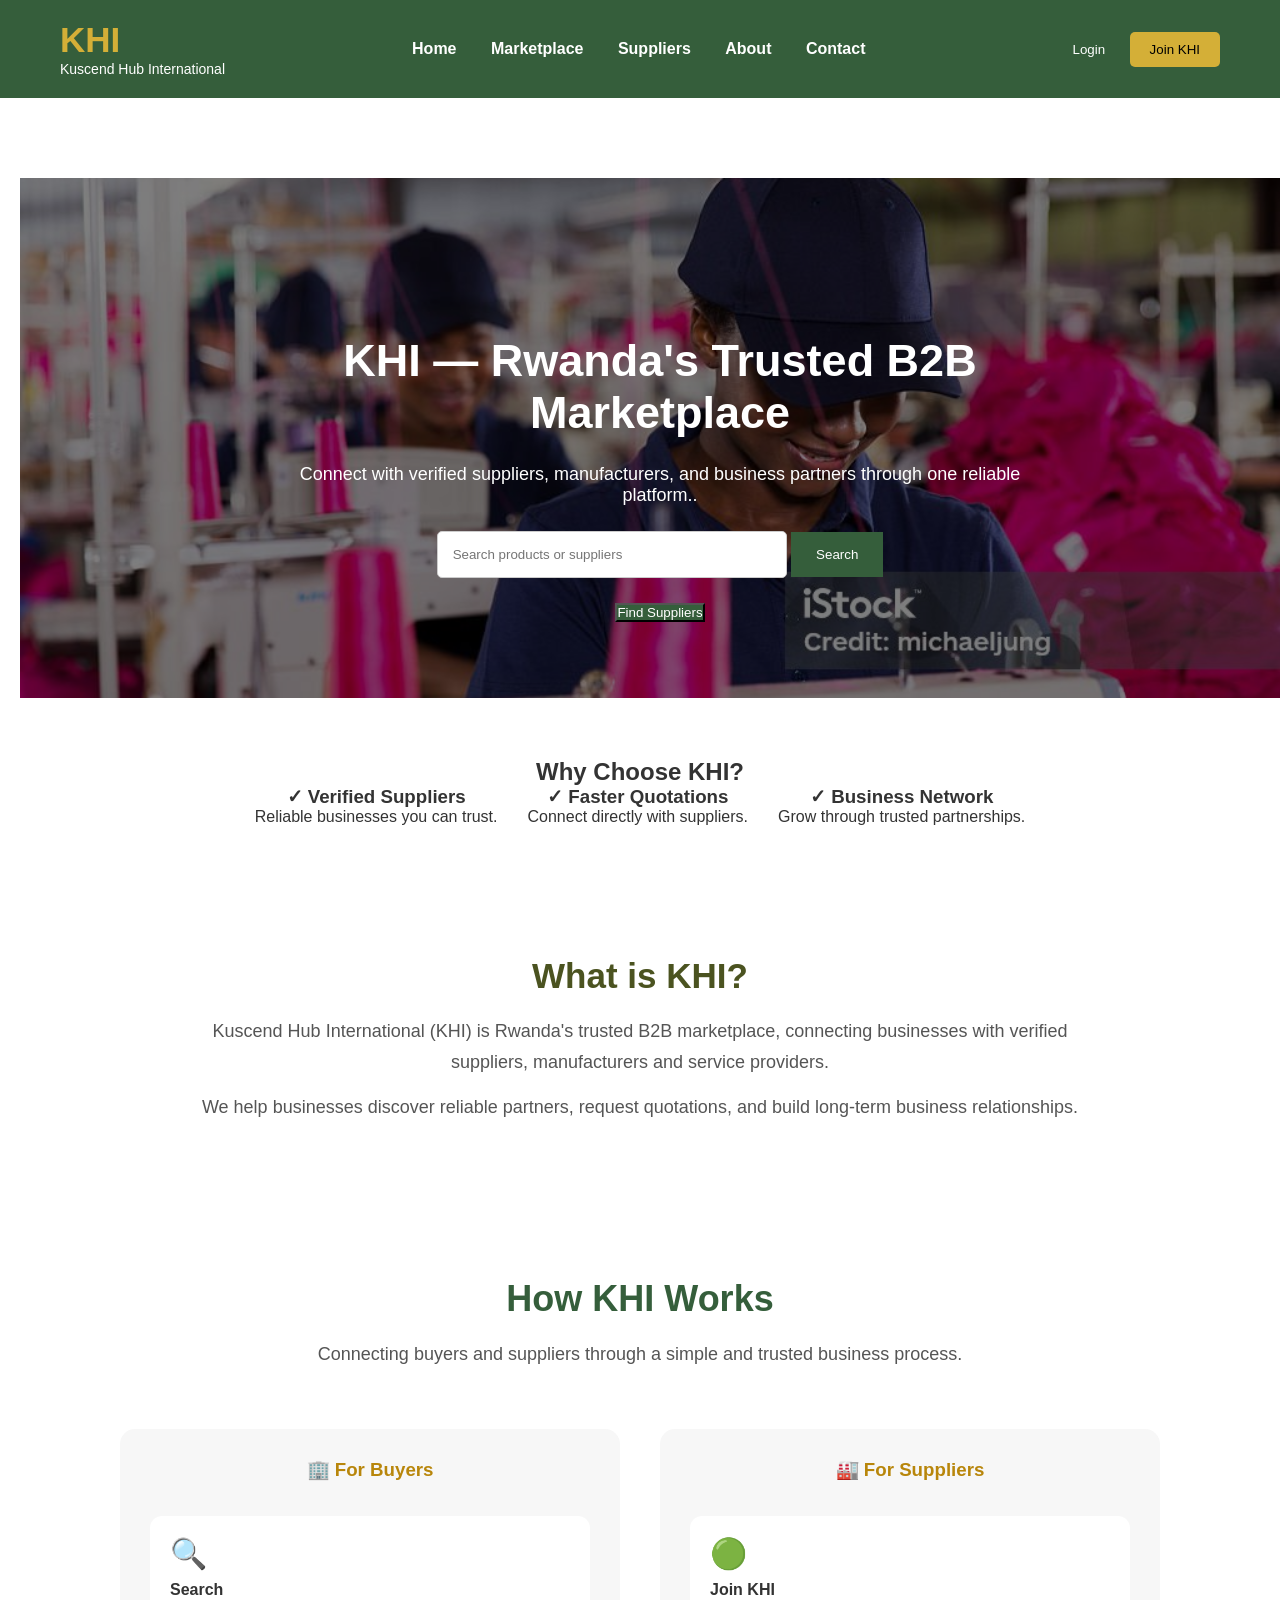
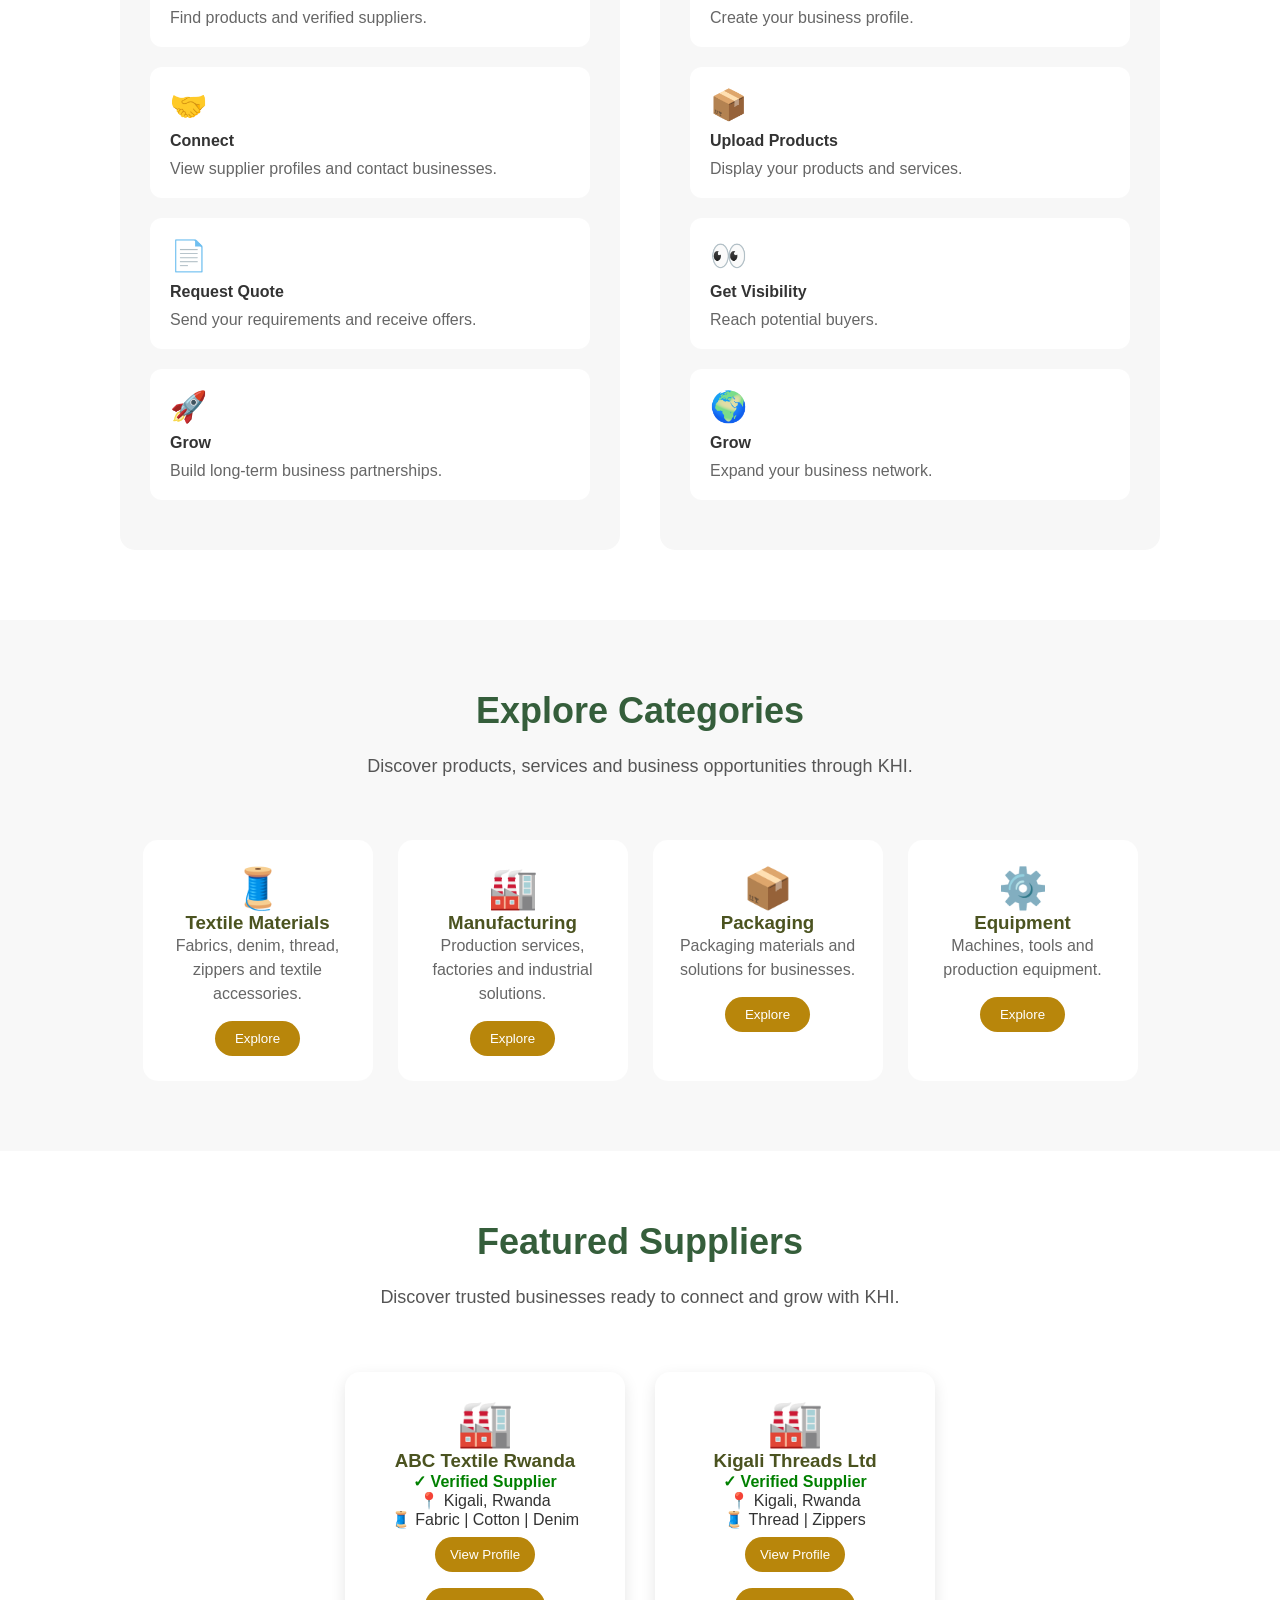
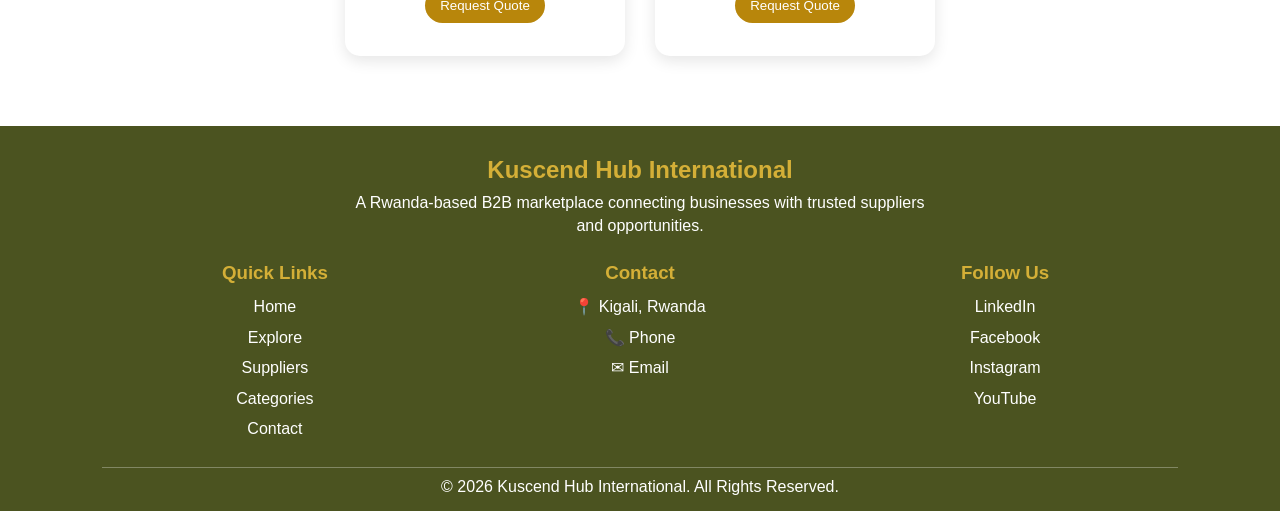
<file: frontend/index.html>
<!DOCTYPE html>
<html lang="en">

<head>

    <meta charset="UTF-8">
    <meta name="viewport" content="width=device-width, initial-scale=1.0">

    <title>Kuscend Hub International</title>

    <link rel="stylesheet" href="css/style.css">

</head>


<body>


<!-- Navigation -->

<header class="navbar">

    <div class="logo">

        <h1>KHI</h1>

        <span>Kuscend Hub International</span>

    </div>


    <nav>

        <a href="#">Home</a>
        <a href="marketplace.html">Marketplace</a>
        <a href="#">Suppliers</a>
        <a href="#">About</a>
        <a href="#">Contact</a>

    </nav>


    <div class="nav-buttons">

        <button class="login">
            Login
        </button>


        <button class="register">
            Join KHI
        </button>

    </div>


</header>



<!-- Hero Section -->


<section class="hero">

    <div class="slider">

        <div class="slide active">

            <div class="overlay"></div>

            <div class="hero-content">

                <h1>
                    KHI — Rwanda's Trusted B2B Marketplace
                </h1>

                <p>
                    Connect with verified suppliers, manufacturers, and business partners through one reliable platform..
                </p>

                <div class="search-box">

                    <input 
                    type="text"
                    placeholder="Search products or suppliers">

                    <button>
                        Search
                    </button>

                </div>


                <button class="primary">
                    Find Suppliers
                </button>

            </div>

        </div>



        <div class="slide">

            <div class="overlay"></div>

            <div class="hero-content">

               <h2>
            Connecting Businesses Across Africa
        </h2>

       
                <p>
                    Build reliable partnerships through a trusted network.
                    Helping businesses discover opportunities beyond borders.
                </p>

                <button class="secondary">
                    Join KHI Network
                </button>

            </div>

        </div>



        <div class="slide">

            <div class="overlay"></div>

            <div class="hero-content">

                <h2>
                    From Rwanda To The World
                </h2>

                <p>
                    Creating bridges between suppliers and global buyers.
                </p>

                <button class="primary">
                    Start Trading
                </button>

            </div>

        </div>


    </div>

</section>





<!-- Trust Section -->


<section class="trust">


<h2>
Why Choose KHI?
</h2>


<div class="trust-container">


<div>
<h3>✓ Verified Suppliers</h3>
<p>
Reliable businesses you can trust.
</p>
</div>



<div>
<h3>✓ Faster Quotations</h3>
<p>
Connect directly with suppliers.
</p>
</div>



<div>
<h3>✓ Business Network</h3>
<p>
Grow through trusted partnerships.
</p>
</div>



</div>


</section>


<section class="about-khi">

    <h2>What is KHI?</h2>

    <p>
        Kuscend Hub International (KHI) is Rwanda's trusted B2B marketplace,
        connecting businesses with verified suppliers, manufacturers and
        service providers.
    </p>

    <p>
        We help businesses discover reliable partners, request quotations,
        and build long-term business relationships.
    </p>

</section>


<!-- Categories -->

<!-- How KHI Works Section -->

<section class="how-it-works">

    <div class="section-title">
        <h2>How KHI Works</h2>
        <p>
            Connecting buyers and suppliers through a simple and trusted business process.
        </p>
    </div>


    <div class="works-container">


        <!-- Buyer Journey -->

        <div class="works-box">

            <h3>🏢 For Buyers</h3>

            <div class="work-card">
                <span>🔍</span>
                <h4>Search</h4>
                <p>
                    Find products and verified suppliers.
                </p>
            </div>


            <div class="work-card">
                <span>🤝</span>
                <h4>Connect</h4>
                <p>
                    View supplier profiles and contact businesses.
                </p>
            </div>


            <div class="work-card">
                <span>📄</span>
                <h4>Request Quote</h4>
                <p>
                    Send your requirements and receive offers.
                </p>
            </div>


            <div class="work-card">
                <span>🚀</span>
                <h4>Grow</h4>
                <p>
                    Build long-term business partnerships.
                </p>
            </div>

        </div>



        <!-- Supplier Journey -->

        <div class="works-box">

            <h3>🏭 For Suppliers</h3>


            <div class="work-card">
                <span>🟢</span>
                <h4>Join KHI</h4>
                <p>
                    Create your business profile.
                </p>
            </div>


            <div class="work-card">
                <span>📦</span>
                <h4>Upload Products</h4>
                <p>
                    Display your products and services.
                </p>
            </div>


            <div class="work-card">
                <span>👀</span>
                <h4>Get Visibility</h4>
                <p>
                    Reach potential buyers.
                </p>
            </div>


            <div class="work-card">
                <span>🌍</span>
                <h4>Grow</h4>
                <p>
                    Expand your business network.
                </p>
            </div>


        </div>


    </div>


</section>


<!-- Categories -->

<section class="categories">

    <div class="section-title">

        <h2>
            Explore Categories
        </h2>

        <p>
            Discover products, services and business opportunities through KHI.
        </p>

    </div>


    <div class="category-container">


        <div class="card">

            <span>🧵</span>

            <h3>
                Textile Materials
            </h3>

            <p>
                Fabrics, denim, thread, zippers and textile accessories.
            </p>

            <button>
                Explore
            </button>

        </div>



        <div class="card">

            <span>🏭</span>

            <h3>
                Manufacturing
            </h3>

            <p>
                Production services, factories and industrial solutions.
            </p>

            <button>
                Explore
            </button>

        </div>



        <div class="card">

            <span>📦</span>

            <h3>
                Packaging
            </h3>

            <p>
                Packaging materials and solutions for businesses.
            </p>

            <button>
                Explore
            </button>

        </div>



        <div class="card">

            <span>⚙️</span>

            <h3>
                Equipment
            </h3>

            <p>
                Machines, tools and production equipment.
            </p>

            <button>
                Explore
            </button>

        </div>


    </div>


</section>



<!-- Suppliers -->


<section class="suppliers">


    <div class="section-title">

        <h2>
            Featured Suppliers
        </h2>

        <p>
            Discover trusted businesses ready to connect and grow with KHI.
        </p>

    </div>



    <div class="supplier-container">



        <div class="supplier-card">


            <div class="supplier-logo">
                🏭
            </div>


            <h3>
                ABC Textile Rwanda
            </h3>


            <p class="verified">
                ✓ Verified Supplier
            </p>


            <p>
                📍 Kigali, Rwanda
            </p>


            <p>
                🧵 Fabric | Cotton | Denim
            </p>


            <button>
                View Profile
            </button>


            <button>
                Request Quote
            </button>


        </div>




        <div class="supplier-card">


            <div class="supplier-logo">
                🏭
            </div>


            <h3>
                Kigali Threads Ltd
            </h3>


            <p class="verified">
                ✓ Verified Supplier
            </p>


            <p>
                📍 Kigali, Rwanda
            </p>


            <p>
                🧵 Thread | Zippers
            </p>


            <button>
                View Profile
            </button>


            <button>
                Request Quote
            </button>


        </div>



    </div>


</section>


<!-- Footer -->

<footer>


<div class="footer-brand">

<h3>
Kuscend Hub International
</h3>

<p>
A Rwanda-based B2B marketplace connecting businesses with trusted suppliers and opportunities.
</p>

</div>



<div class="footer-container">


<div class="footer-box">

<h3>
Quick Links
</h3>

<p>Home</p>
<p>Explore</p>
<p>Suppliers</p>
<p>Categories</p>
<p>Contact</p>

</div>



<div class="footer-box">

<h3>
Contact
</h3>

<p>
📍 Kigali, Rwanda
</p>

<p>
📞 Phone
</p>

<p>
✉ Email
</p>

</div>




<div class="footer-box">

<h3>
Follow Us
</h3>

<p>
LinkedIn
</p>

<p>
Facebook
</p>

<p>
Instagram
</p>

<p>
YouTube
</p>


</div>


</div>




<p class="copyright">

© 2026 Kuscend Hub International. All Rights Reserved.

</p>


</footer>


<script src="js/script.js"></script>

</body>

</html>
</file>
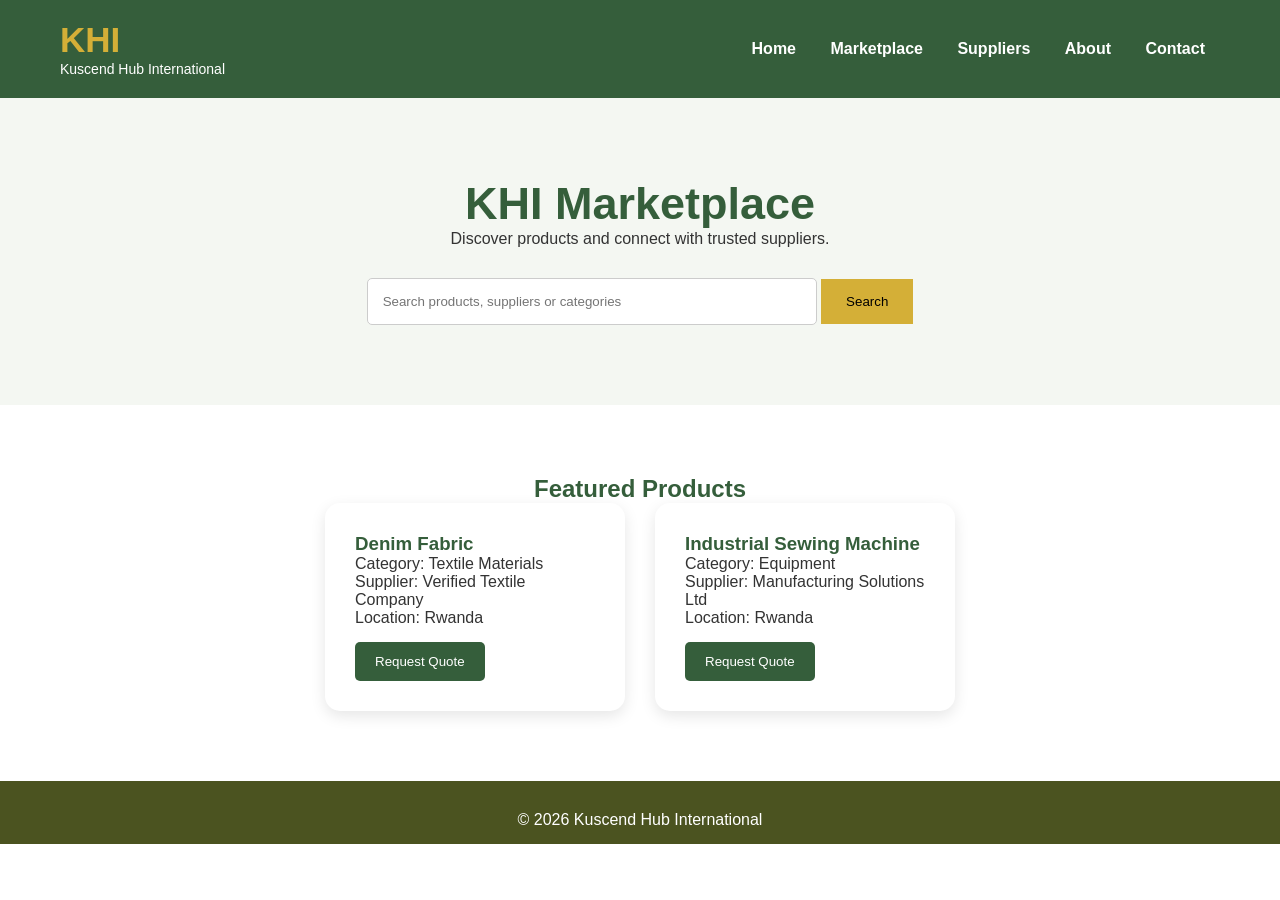
<file: frontend/marketplace.html>
<!DOCTYPE html>
<html lang="en">

<head>

<meta charset="UTF-8">
<meta name="viewport" content="width=device-width, initial-scale=1.0">

<title>KHI Marketplace</title>

<link rel="stylesheet" href="css/style.css">

</head>


<body>


<header class="navbar">

<div class="logo">

<h1>KHI</h1>

<span>Kuscend Hub International</span>

</div>


<nav>

<a href="index.html">Home</a>
<a href="marketplace.html">Marketplace</a>
<a href="#">Suppliers</a>
<a href="#">About</a>
<a href="#">Contact</a>

</nav>


</header>



<section class="marketplace-header">


<h1>
KHI Marketplace
</h1>


<p>
Discover products and connect with trusted suppliers.
</p>


<div class="market-search">

<input 
type="text"
placeholder="Search products, suppliers or categories">


<button>
Search
</button>


</div>


</section>



<section class="products">


<h2>
Featured Products
</h2>


<div class="product-container">



<div class="product-card">

<h3>
Denim Fabric
</h3>

<p>
Category: Textile Materials
</p>

<p>
Supplier: Verified Textile Company
</p>

<p>
Location: Rwanda
</p>

<button>
Request Quote
</button>


</div>




<div class="product-card">

<h3>
Industrial Sewing Machine
</h3>

<p>
Category: Equipment
</p>

<p>
Supplier: Manufacturing Solutions Ltd
</p>

<p>
Location: Rwanda
</p>

<button>
Request Quote
</button>


</div>



</div>


</section>



<footer>

<p>
© 2026 Kuscend Hub International
</p>

</footer>



</body>

</html>
</file>
<file: frontend/css/style.css>
* {
    margin: 0;
    padding: 0;
    box-sizing: border-box;
}


body {

    font-family: Arial, sans-serif;
    color: #333;
    background: white;

}



/* Navigation */

.navbar {

    background-color: #355E3B;
    color: white;

    display: flex;
    justify-content: space-between;
    align-items: center;

    padding: 20px 60px;

}


.logo h1 {

    font-size: 35px;

    color: #D4AF37;

}


.logo span {

    font-size: 14px;

}



nav a {

    color: white;

    text-decoration: none;

    margin: 0 15px;

    font-weight: bold;

}



.nav-buttons button {

    padding: 10px 20px;

    border-radius: 5px;

    border: none;

    cursor: pointer;

}



.login {

    background: transparent;

    color: white;

}



.register {

    background: #D4AF37;

}





/* Hero */

.hero {

    text-align: center;

    padding: 80px 20px;

}



.hero h1 {

    font-size: 45px;

    max-width: 800px;

    margin: auto;

}



.hero p {

    margin: 25px;

    font-size: 18px;

}



.search-box input {

    width: 450px;

    padding: 15px;

    border: 1px solid #ccc;

    border-radius: 5px;

}



.search-box button {

    padding: 15px 25px;

    background: #355E3B;

    color: white;

    border: none;

}



.hero-buttons button {

    margin: 20px 10px;

    padding: 15px 30px;

    border-radius: 5px;

    border: none;

    cursor: pointer;

}



.primary {

    background:#355E3B;

    color:white;

}



.secondary {

    background:#D4AF37;

}





/* Sections */


.trust,
.categories,
.suppliers {

    padding: 60px;

    text-align:center;

}



.trust-container,
.category-container,
.supplier-container {


    display:flex;

    justify-content:center;

    gap:30px;

    flex-wrap:wrap;


}



.card,
.supplier-card {


    width:300px;

    padding:30px;

    background:#f5f5f5;

    border-radius:10px;


}



.supplier-card button {


    margin-top:15px;

    padding:10px 20px;

    background:#355E3B;

    color:white;

    border:none;

}



footer {


    background:#333;

    color:white;

    text-align:center;

    padding:30px;


}
/* KHI Slider Fix */

.hero {
    height: 600px;
    position: relative;
    overflow: hidden;
}


.slider {
    width: 100%;
    height: 100%;
}


.slide {

    position: absolute;

    width: 100%;
    height: 100%;

    display: none;

    background-size: cover;
    background-position: center;

}


.slide.active {

    display: flex;

    align-items: center;
    justify-content: center;

}


.hero-content {

    color: white;

    text-align: center;

    position: relative;

    z-index: 2;

    max-width: 800px;

}


.overlay {

    position: absolute;

    width: 100%;
    height: 100%;

    background: rgba(0,0,0,0.5);

}



.search-box {

    margin: 25px 0;

}


.search-box input {

    padding: 15px;

    width: 350px;

}


.search-box button {

    padding: 15px 25px;

}
/* KHI Slider Background Images */

.slide:nth-child(1) {

    background-image: url("../images/rwanda.jpg");

}


.slide:nth-child(2) {

    background-image: url("../images/africa.jpg");

}


.slide:nth-child(3) {

    background-image: url("../images/global.jpg");

}
/* How KHI Works Section */

.how-it-works {

    padding: 70px 8%;
    background: #ffffff;

}


.section-title {

    text-align: center;
    margin-bottom: 40px;

}


.section-title h2 {

    color: #4b5320;
    font-size: 35px;

}


.section-title p {

    color: #555;
    font-size: 18px;

}



.works-container {

    display: flex;
    gap: 40px;
    justify-content: center;
    flex-wrap: wrap;

}



.works-box {

    flex: 1;
    min-width: 300px;
    max-width: 500px;
    padding: 30px;
    border-radius: 15px;
    background: #f7f7f7;

}



.works-box h3 {

    text-align: center;
    color: #b8860b;
    margin-bottom: 25px;

}



.work-card {

    background: white;
    padding: 20px;
    margin-bottom: 15px;
    border-radius: 12px;
    transition: 0.3s;

}



.work-card:hover {

    transform: translateY(-5px);

}



.work-card span {

    font-size: 30px;

}


.work-card h4 {

    margin: 10px 0;

    color: #333;

}


.work-card p {

    color: #666;

}
/* What is KHI Section */

.about-khi {

    padding: 70px 10%;
    text-align: center;

}


.about-khi h2 {

    color: #4b5320;
    font-size: 35px;
    margin-bottom: 20px;

}


.about-khi p {

    max-width: 900px;
    margin: 15px auto;
    color: #555;
    font-size: 18px;
    line-height: 1.7;

}
/* Categories Section */

.categories {

    padding: 70px 8%;

    background: #f8f8f8;

}


.category-container {

    display: flex;

    gap: 25px;

    justify-content: center;

    flex-wrap: wrap;

}



.card {

    background: white;

    width: 230px;

    padding: 25px;

    border-radius: 15px;

    text-align: center;

    transition: 0.3s;

}



.card:hover {

    transform: translateY(-8px);

}



.card span {

    font-size: 40px;

}



.card h3 {

    color: #4b5320;

}



.card p {

    color: #666;

    line-height: 1.5;

}



.card button {

    margin-top: 15px;

    padding: 10px 20px;

    border: none;

    border-radius: 20px;

    background: #b8860b;

    color: white;

    cursor: pointer;

}
/* Supplier Section */


.suppliers {

    padding: 70px 8%;

}


.supplier-container {

    display: flex;

    gap: 30px;

    justify-content: center;

    flex-wrap: wrap;

}



.supplier-card {

    width: 280px;

    background: white;

    padding: 25px;

    text-align: center;

    border-radius: 15px;

    box-shadow: 0 5px 15px rgba(0,0,0,0.1);

    transition: 0.3s;

}



.supplier-card:hover {

    transform: translateY(-8px);

}



.supplier-logo {

    font-size: 45px;

}



.supplier-card h3 {

    color: #4b5320;

}



.verified {

    color: green;

    font-weight: bold;

}



.supplier-card button {

    margin: 8px;

    padding: 10px 15px;

    border-radius: 20px;

    border: none;

    background: #b8860b;

    color: white;

    cursor: pointer;

}
/* Footer */

footer {

    background: #4b5320;
    color: white;
    padding: 50px 8% 20px;

}


.footer-container {

    display: grid;

    grid-template-columns: repeat(2, 1fr);

    gap: 35px;

}



.footer-box h3 {

    color: #d4af37;

    margin-bottom: 15px;

}



.footer-box p {

    line-height: 1.6;

    color: #ffffff;

}



.copyright {

    text-align: center;

    margin-top: 35px;

    padding-top: 20px;

    border-top: 1px solid rgba(255,255,255,0.3);

}

/* Footer */

footer {

    background: #4b5320;
    color: white;
    padding: 50px 8% 20px;
    text-align: center;

}


.footer-brand {

    max-width: 700px;
    margin: auto;
    margin-bottom: 40px;

}


.footer-brand h3 {

    color: #d4af37;
    font-size: 28px;

}


.footer-brand p {

    line-height: 1.6;

}



.footer-container {

    display: grid;
    grid-template-columns: repeat(3, 1fr);
    gap: 30px;

}



.footer-box h3 {

    color: #d4af37;

}



.footer-box p {

    margin: 8px 0;

}



.copyright {

    margin-top: 40px;
    padding-top: 20px;
    border-top: 1px solid rgba(255,255,255,0.3);

}
/* Compact Footer */

footer {

    background: #4b5320;
    color: white;
    padding: 30px 8% 15px;
    text-align: center;

}


.footer-brand {

    max-width: 600px;
    margin: auto;
    margin-bottom: 25px;

}


.footer-brand h3 {

    color: #d4af37;
    font-size: 24px;
    margin-bottom: 8px;

}


.footer-brand p {

    line-height: 1.4;
    margin: 0;

}



.footer-container {

    display: grid;
    grid-template-columns: repeat(3, 1fr);
    gap: 20px;

}



.footer-box h3 {

    color: #d4af37;
    margin-bottom: 10px;

}



.footer-box p {

    margin: 5px 0;

}



.copyright {

    margin-top: 20px;
    padding-top: 10px;
    border-top: 1px solid rgba(255,255,255,0.3);

}
/* Section Title Improvements */

.section-title {

    text-align: center;
    margin-bottom: 60px;

}


.section-title h2 {

    color: #355E3B;
    font-size: 36px;
    margin-bottom: 20px;

}


.section-title p {

    color: #555;
    font-size: 18px;
    max-width: 750px;
    margin: auto;
    line-height: 1.6;

}
/* Trust Section */

.why-khi {

    padding: 80px 8%;

}


.why-khi h2 {

    margin-bottom: 35px;

}


.why-card {

    padding: 30px;

}
/* Buyer Supplier Headings */

.works-box h3 {

    text-align: center;
    margin-bottom: 35px;

}
.work-card {

    margin-bottom: 20px;

}

/* Why Choose KHI spacing fix */

.why-khi h2 {

    margin-bottom: 35px;

}


.why-khi .card,
.why-khi .why-card {

    padding: 30px;

}


.why-khi {

    padding-top: 70px;
    padding-bottom: 70px;

}
/* Marketplace */

.marketplace-header{

padding:80px 8%;
text-align:center;
background:#f4f7f2;

}


.marketplace-header h1{

font-size:45px;
color:#355E3B;

}


.market-search{

margin-top:30px;

}


.market-search input{

width:450px;
padding:15px;

border:1px solid #ccc;
border-radius:5px;

}


.market-search button{

padding:15px 25px;
background:#D4AF37;
border:none;
cursor:pointer;

}



.products{

padding:70px 8%;

}



.products h2{

text-align:center;
color:#355E3B;

}



.product-container{

display:flex;
gap:30px;
justify-content:center;
flex-wrap:wrap;

}



.product-card{

width:300px;
padding:30px;

background:white;

border-radius:15px;

box-shadow:0 5px 15px rgba(0,0,0,0.1);

}


.product-card h3{

color:#355E3B;

}


.product-card button{

margin-top:15px;

padding:12px 20px;

background:#355E3B;

color:white;

border:none;

border-radius:5px;

}
</file>
